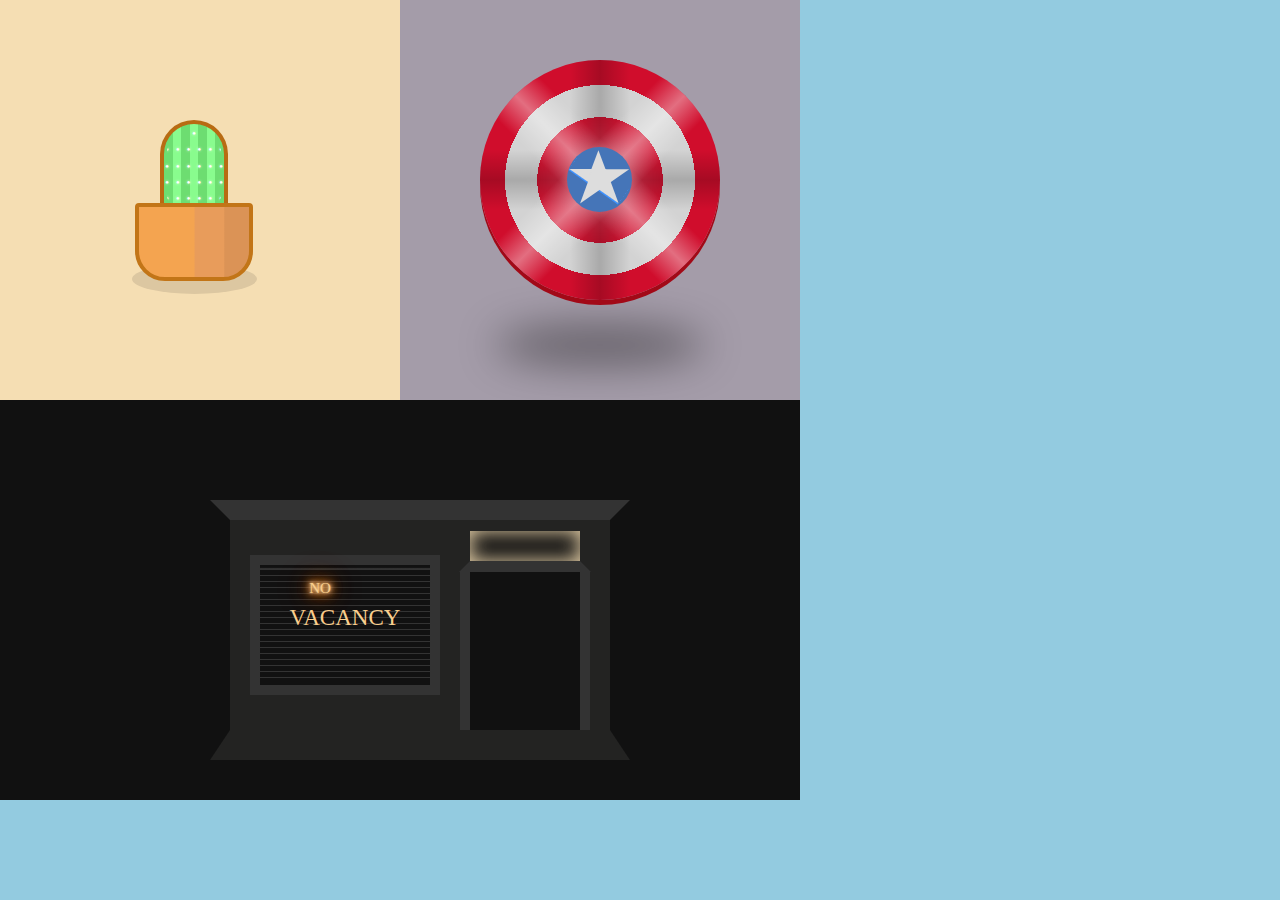
<file: html/ASdiv.html>
<!DOCTYPE html>
<html>
    <head>
        <meta charest="UTF-8">
        <title>NOT A Single Div</title>
        <link rel="stylesheet" href="ASdiv.css">
    </head>

    <body>
        <div id="cactus"><div id="thecactus"></div></div>
        <div id="CA"><div id="star"><div></div></div><div id="theCA">
                         <div></div>
                    </div>
        </div>
        <div id="window"><div id="thewindow"></div></div>
    </body>
</html>
</file>
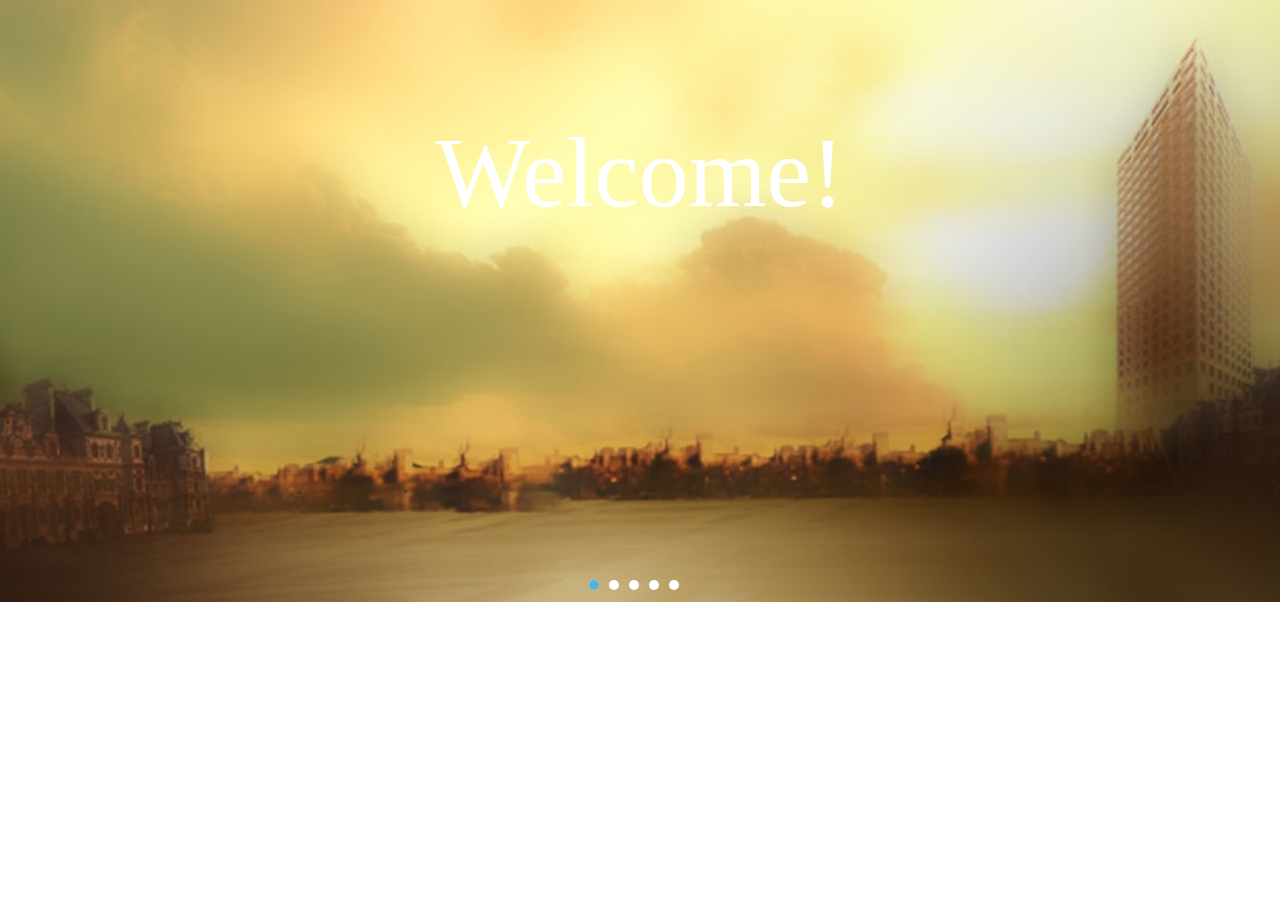
<file: html/index2.html>
<!DOCTYPE html>
<html>
    <head>
        <meta charest="UTF-8">
        <title>Welcome</title>
        <link rel="stylesheet" href="alala.css">
    </head>

    <body>
        <div id="welcome"><p><br>Welcome!</p></div>
    <div id="bigone"><a href="index1.html">
        <section class="slider-contaner">
            <ul class="slider">
            <li class="slider-item slider-item1"></li>
            <li class="slider-item slider-item2"></li>
            <li class="slider-item slider-item3"></li>
            <li class="slider-item slider-item4"></li>
            <li class="slider-item slider-item5"></li>
            </ul>
            
            <div class="focus-container">
            <ul class="floatfix"> 
            <li><div class="focus-item focus-item1"></div></li>
            <li><div class="focus-item focus-item2"></div></li>
            <li><div class="focus-item focus-item3"></div></li>
            <li><div class="focus-item focus-item4"></div></li>
            <li><div class="focus-item focus-item5"></div></li>
            </ul>
            </div>
            </section>
            </a>
    </div>
    </body>
</html>
</file>
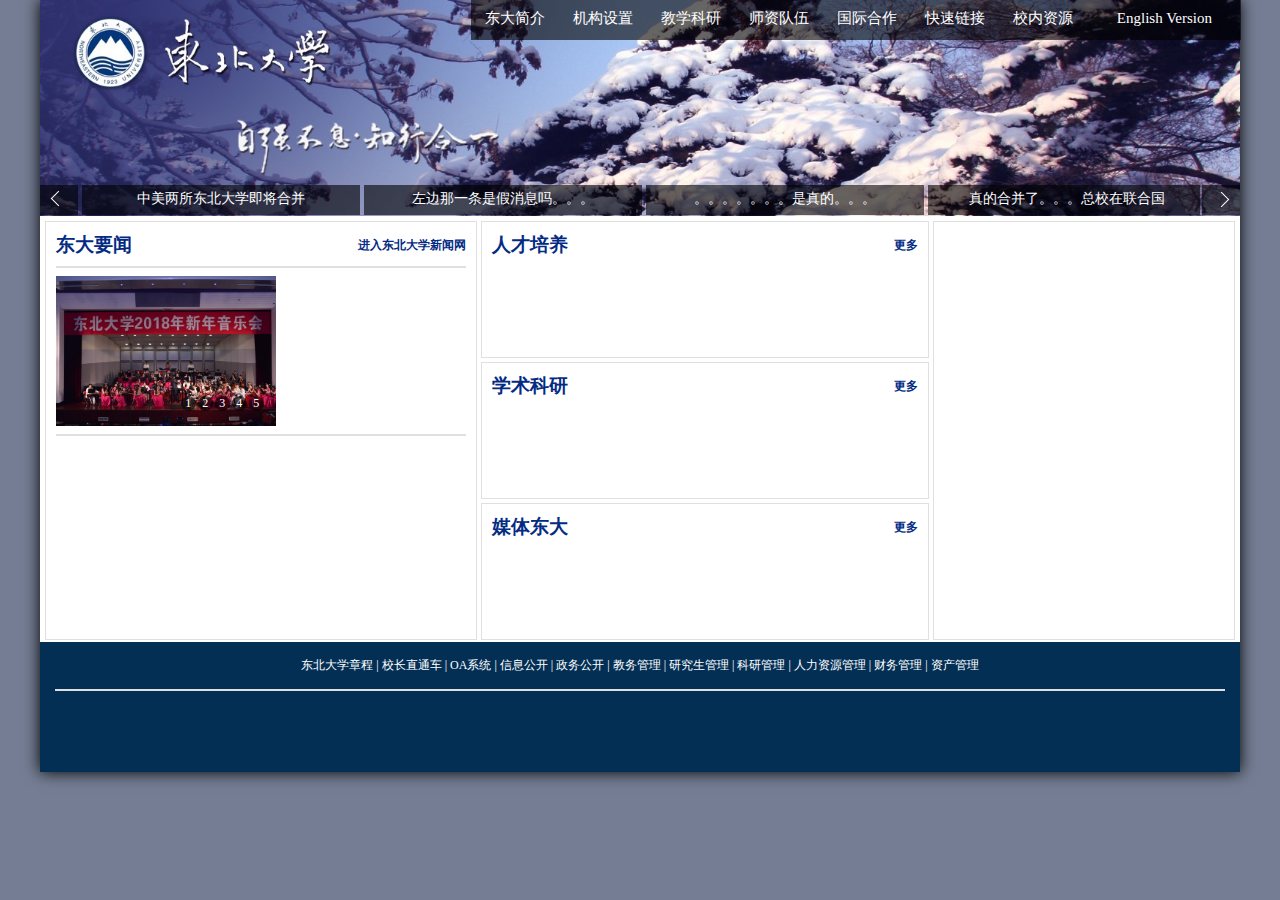
<file: html/neu.html>
<!DOCTYPE html>
<html>
    <head>
        <meta charest="UTF-8">
        <title>假的东北大学</title>
        <link rel="stylesheet" href="neu.css">
    </head>

    <body>
    <div id="bigone">
        <div id="header">
            <section class=himg_container>
            <ul class="himg">
                <li class="hp hp1"></li>
                <li class="hp hp2"></li>
                <li class="hp hp3"></li>
                <li class="hp hp4"></li>
                <li class="hp hp5"></li>
            </ul>
            </section>
            <div id="htop">
                <ul>
                    <li><div class="htop_c"><a href="#">东大简介</a></div>
                        <ol>
                            <li><a href="#">“东”是什么</a></li>
                            <li><a href="#">“大”是什么</a></li>
                        </ol>
                    </li>
                    <li><div class="htop_c"><a href="#">机构设置</a></div>
                        <ol>
                            <li><a href="#">国际民主妇女联合会</a></li>
                            <li><a href="#">亚洲生产力组织</a></li>
                            <li><a href="#">中非国家联盟</a></li>
                        </ol>
                    </li>
                    <li><div class="htop_c"><a href="#">教学科研</a></div>
                            <ol>
                                <li><a href="#">社会主义好</a></li>
                                <li><a href="#">社会主义好</a></li>
                                <li><a href="#">社会主义好</a></li>
                                <li><a href="#">社会主义好</a></li>
                                <li><a href="#">社会主义好</a></li>
                                <li><a href="#">社会主义好</a></li>
                                <li><a href="#">社会主义好</a></li>
                                <li><a href="#">社会主义好</a></li>
                            </ol>
                    </li>
                    <li><div class="htop_c"><a href="#">师资队伍</a></div>
                            <ol>
                                <li><a href="#">社会主义好</a></li>
                                <li><a href="#">社会主义好</a></li>
                                <li><a href="#">社会主义好</a></li>
                                <li><a href="#">社会主义好</a></li>
                                <li><a href="#">社会主义好</a></li>
                                <li><a href="#">社会主义好</a></li>
                                <li><a href="#">社会主义好</a></li>
                                <li><a href="#">社会主义好</a></li>
                                <li><a href="#">社会主义好</a></li>
                            </ol>
                    </li>
                    <li><div class="htop_c"><a href="#">国际合作</a></div>
                            <ol>
                                <li><a href="#">社会主义好</a></li>
                                <li><a href="#">社会主义好</a></li>
                                <li><a href="#">社会主义好</a></li>
                                <li><a href="#">社会主义好</a></li>
                                <li><a href="#">社会主义好</a></li>
                                <li><a href="#">社会主义好</a></li>
                                <li><a href="#">社会主义好</a></li>
                            </ol>
                    </li>
                    <li><div class="htop_c"><a href="#">快速链接</a></div>
                            <ol>
                                <li><a href="#">社会主义好</a></li>
                                <li><a href="#">社会主义好</a></li>
                                <li><a href="#">社会主义好</a></li>
                                <li><a href="#">社会主义好</a></li>
                                <li><a href="#">社会主义好</a></li>
                                <li><a href="#">社会主义好</a></li>
                                <li><a href="#">社会主义好</a></li>
                                <li><a href="#">社会主义好</a></li>
                                <li><a href="#">社会主义好</a></li>
                            </ol>
                    </li>
                    <li><div class="htop_c"><a href="#">校内资源</a></div>
                            <ol>
                                <li><a href="#">社会主义好</a></li>
                                <li><a href="#">社会主义好</a></li>
                            </ol>
                    </li>
                    <li ><div class="htop_c" id="htop_s"><a href="#">English Version</a></li>
                </ul>
            </div>
            <span class="hdownt" style="width:38px;left:0"><span id="ltri"></span></span>
            <div id="hc">
            <div class="roll">
                <span class="hdown" >中美两所东北大学即将合并</span>
                <span class="hdown" >左边那一条是假消息吗。。。</span>
                <span class="hdown" >。。。。。。。是真的。。。</span>
                <span class="hdown" >真的合并了。。。总校在联合国</span>
                <span class="hdown" >有意思吗？。。。。。。。。。</span>
                <span class="hdown" >。。。没意思。。。。。。。。</span>
                <span class="hdown" >还玩吗？。。。。。。。。。。</span>
                <span class="hdown" >。。。不玩了。。。。。。。。</span>
            </div>
            </div>
            <span class="hdownt" style="width:38px;right:0"><span id="rtri"></span></span>
        </div>
        
        
        <div id="mid">
        <div id="tableC">
                <div id="tableR">
                    <div id="leftC">
                        <div>
                            <div class="tit"><h3>东大要闻</h3></div>
                            <span style="top:15px">进入东北大学新闻网</span>
                        </div>
                        <hr>
                        
                        <div>
                        <section id="container">
                            <a id="a1" class="num num1" style="right:80px;">1</a>  
                            <a id="a2" class="num num2" style="right:63px;">2</a>  
                            <a id="a3" class="num num3" style="right:46px;">3</a>  
                            <a id="a4" class="num num4" style="right:29px;">4</a>  
                            <a id="a5" class="num num5" style="right:12px;">5</a>                            
                                <div id="photo">
                                <img class="mp mp1" src= "imgs/1.jpg">
                                <img class="mp mp2" src= "imgs/2.jpg">
                                <img class="mp mp3" src= "imgs/3.jpg">
                                <img class="mp mp4" src= "imgs/4.jpg">
                                <img class="mp mp5" src= "imgs/5.jpg">
                            </div>
                            
                            </section>
                            <div class="news_t">
                                <div class="new new1">
                                    <h4><a href="#">这是几个与东北大学毫无关系的新闻毫无关系（一）</a></h4>
                                    <p>&nbsp&nbsp学习小组从中国联合国教科文组织全国委员会秘书处获悉，
                                        今天（1月26日），中国联合国教科文组织全国委员会秘
                                        书处致函联合国教科文组织世界遗产中心，正式推荐“良
                                        渚古城遗址”
                                    </p>
                                    <div id="time"><p>时间：2018-01-04</p></div>
                                </div>
                                <div class="new new2">
                                    <h4><a href="#">这是几个与东北大学毫无关系的新闻毫无关系（二）</a></h4>
                                    <p>&nbsp&nbsp《规划》明确了中国地质调查局2020年、2025年两个阶段
                                        的科普工作目标。按照规划，到2020年，在天然气水合
                                        物、地球深部探测等领域达到国际先进水平，成为我国
                                        科学普及示范基地
                                    </p>
                                    <div id="time"><p>时间：2018-01-25</p></div>
                                </div>
                                <div class="new new3">
                                    <h4><a href="#">这是几个与东北大学毫无关系的新闻毫无关系（三）</a></h4>
                                    <p>&nbsp&nbsp据报道，俄罗斯奥委会26日表示，参加2018年平昌冬奥会
                                        的俄罗斯运动员申请表已得到俄罗斯奥委会、俄国家冬季
                                        运动项目联盟以及国际冬季运动项目联盟共同确认，名单
                                        中包括169
                                    </p>
                                    <div id="time"><p>时间：2018-01-26</p></div>
                                </div>
                                <div class="new new4">
                                    <h4><a href="#">这是几个与东北大学毫无关系的新闻毫无关系（四）</a></h4>
                                    <p>&nbsp&nbsp香港警方在今天下午3点左右接受媒体访问时表示，目前警
                                        方已经成功拆除这枚重1000磅（约454公斤）的战时空投
                                        遗留炸弹。警方表示这次是历来在香港市中心
                                    </p>
                                    <div id="time"><p>时间：2018-01-27</p></div>
                                </div>
                                <div class="new new5">
                                    <h4><a href="#">这是几个与东北大学毫无关系的新闻毫无关系（五）</a></h4>
                                    <p>&nbsp&nbsp中新网1月28日电 据中央气象台网站消息，28日白天起，
                                        持续多日的中东部强降雪天气范围明显减小，强度显著
                                        减弱，中央气象台1月28日6时解除暴雪橙色预警。但1月
                                        28日8时
                                    </p>
                                    <div id="time"><p>时间：2018-01-28</p></div>
                                </div>
                            </div>
                            
                        
                        </div>
                        <hr>
                    </div>
                    
                    <div id="midC">
                        <div class="mid">
                            <div class="tit"><h3>人才培养</h3></div>
                            <span style="top: 15px;">更多</span>
                        </div>
                        <div class="mid">
                                <div class="tit"><h3>学术科研</h3></div>
                                <span style="top: 15px;">更多</span>
                        </div>
                        <div class="mid" style="margin-bottom: 0px;">
                                <div class="tit"><h3>媒体东大</h3></div>
                                <span style="top: 15px;">更多</span>
                        </div>
                    </div>
                    <div id="rightC">

                    </div>
                        
                </div>
                        
            </div>
        </div>
        <div id="footer">
            <div id="footer_top">东北大学章程 | 校长直通车
                 | OA系统 | 信息公开 | 政务公开 | 教务管理 
                 | 研究生管理 | 科研管理 | 人力资源管理 | 
                 财务管理 | 资产管理
            </div>
            <hr>
        </div>
    </div>
    </body>
</file>
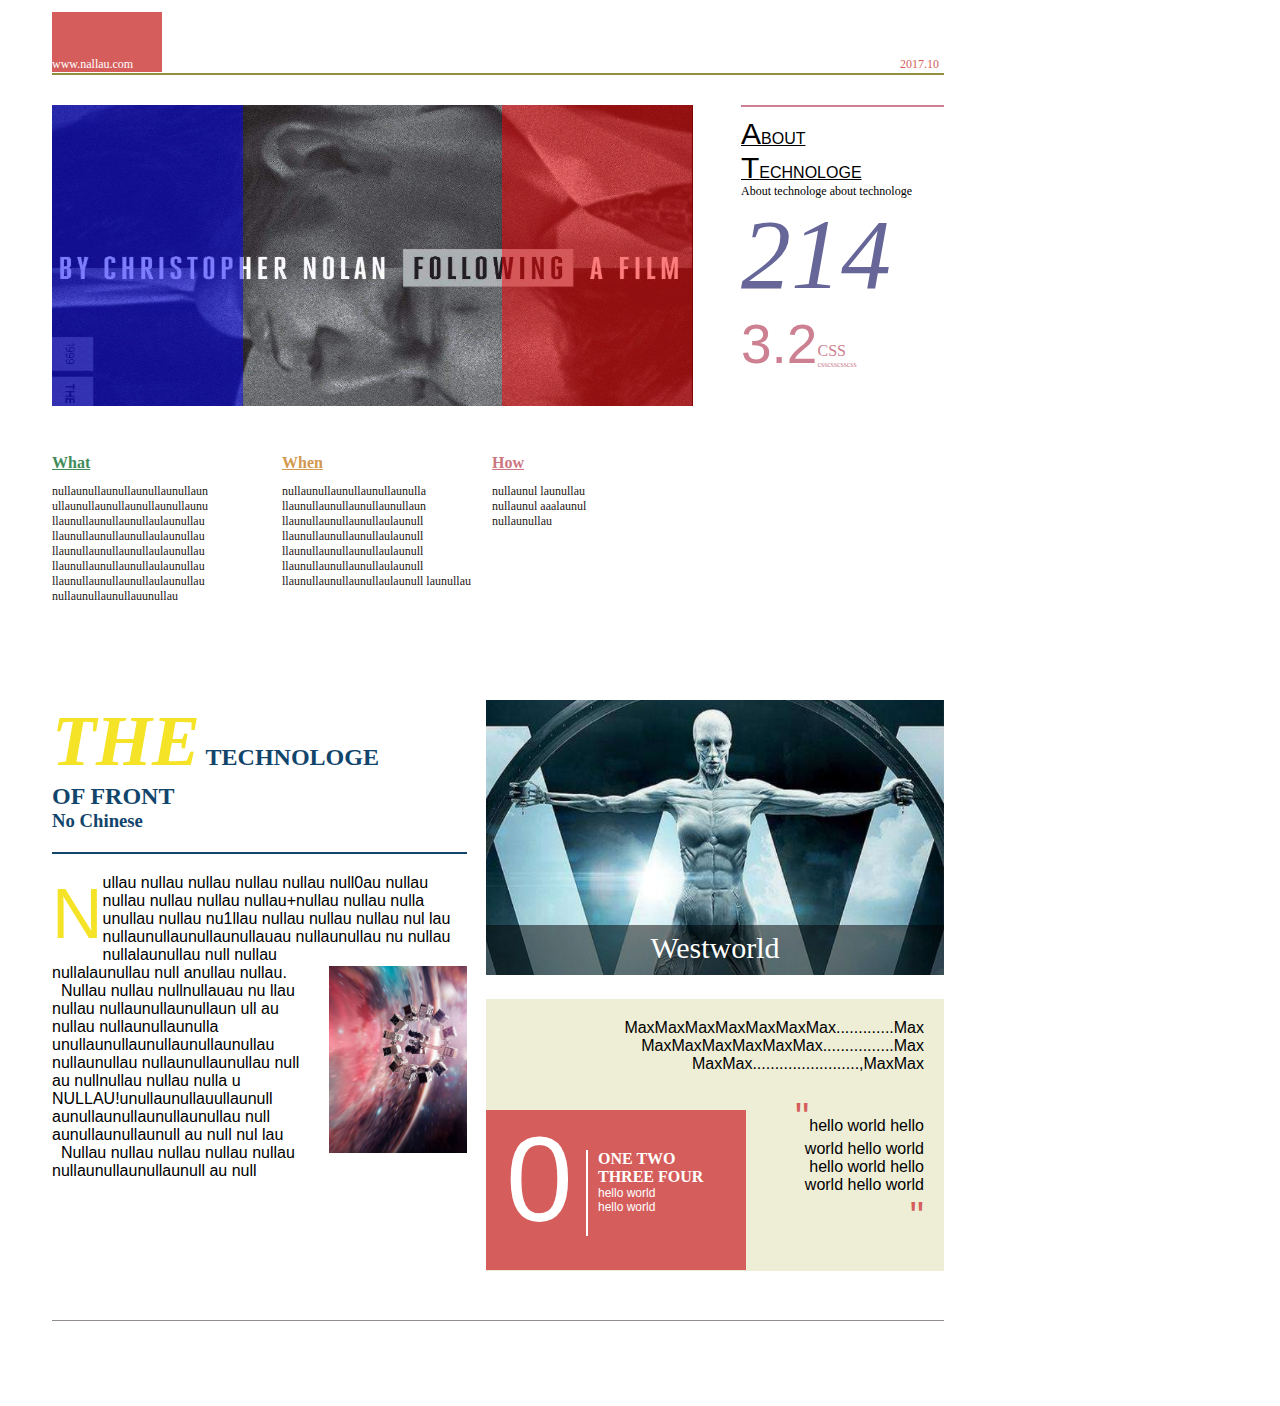
<file: html/sec.html>
<!DOCTYPE html>
<html>
  <head>
    <meta charset="utf-8">
    <title>Newspaper</title>
    <link rel="stylesheet" href="sec.css">
  </head>
  
  <body>
  <div id="allcontent">
    <div id="top">
        <div style="font-size: 12px;padding-top: 45px;position: absolute;left:900px;color:#d55e5c">
            2017.10</div>
        <p  style="width: 110px;color: white;font-size: 12px;padding-top: 45px;background: #d55e5c">
            www.nallau.com</p>
    </div>

    <div id="leftT">
        <p style="margin-bottom: 0;padding-top:0;margin-top:10px;"><u>
            <span style="font: 16px/20px;padding: 0;font-family: sans-serif">
            <span class="f" >A</span>BOUT<br>
            <span class="f" >T</span>ECHNOLOGE
            </span></u></p>
        <p style="font-size:12px;line-height: 1em">About technologe about technologe</p>
        <p ><span style="font-size: 100px;color: #666699;
         padding:0; font-style: oblique;">214</span></p>
        <div style="float: left;font-size: 55px;font-family: Microsoft YaHei, sans-serif
                      ;color:#cc8091"><p>3.2</p></div>
        <p style="font-size:16px;margin-top: 30px;color:#cc8091">CSS</p>
        <p style="font-size:50%;color:#cc8091">csscsscsscss</p>

    </div>

      <span  style="position:absolute; top:105px; left: 52px; width:191px; height: 301px;
      background-color:rgba(0,0,255,0.5);"></span>
      <span  style="position:absolute; top:105px; left: 502px; width:191px; height: 301px;
      background-color:rgba(255,0,0,0.5);"></span>

    <img id="one" src="img/wmm1.png">
    
    <div id="tableC">
    <div id="tableR">

    <div id="What" style="margin-left:0;margin-right: 30px;width:230px;">
        <span id="What0"><u>What</u></span><br>
        <p> nullaunullaunullaunullaunullaun
            ullaunullaunullaunullaunullaunu
            llaunullaunullaunullaulaunullau
            llaunullaunullaunullaulaunullau
            llaunullaunullaunullaulaunullau
            llaunullaunullaunullaulaunullau
            llaunullaunullaunullaulaunullau
            nullaunullaunullauunullau</p>
    </div>

    <div id="When" style="margin: 0 30px;width:210px">
        <div id="When0"><u>When</u></div>
        <p> nullaunullaunullaunullaunulla
            llaunullaunullaunullaunullaun
            llaunullaunullaunullaulaunull
            llaunullaunullaunullaulaunull
            llaunullaunullaunullaulaunull
            llaunullaunullaunullaulaunull
            llaunullaunullaunullaulaunull
            launullau</p>
    </div>

    <div id="How" style="margin: 0 44px;width:140px">
        <span id="How0"><u>How</u></span><br>
        <p> nullaunul launullau
            nullaunul aaalaunul
            nullaunullau
            </p>
    </div>
  
    </div>
    </div>
    
   <div id="bottom">
    <div id="rigthB">
      <div style="float:right;">
        <img id="three" src="img/wmm3.png">
        <span  style="position:absolute; top:225px; right:0; color: white; font-size: 30px;
        text-align: center;
         line-height:1.5; width:458px; height: 50px; background-color:rgba(0,0,0,0.5);">Westworld</span>
        <div id="small" style="background: #eeeed6;height: 232px;margin-top:20px;padding:20px;">
            <p>MaxMaxMaxMaxMaxMaxMax.............Max</p>
            <p>MaxMaxMaxMaxMaxMax................Max</p>
            <p>MaxMax........................,MaxMax</p>
            <div style="float: right;margin-top: 22px;">
                <p><span class="str">"</span>hello world hello<br>world hello world<br>hello world
                    hello<br>world hello world<br><span class="str">"</span></p>
            </div>
            <div style="position: absolute;right:198px;bottom:50px;color:white;vertical-align: middle;
                 width:260px;height:160px;background: #d55e5c;" >
                 <p style="vertical-align: middle;"><span style="font-size: 120px;color: white;padding:0;
                       float:left;padding-left:20px">0</span></p>

                <div style="vertical-align: middle;border-left:2px solid white;margin-left:100px;
                       padding-left:10px;margin-top: 40px;height:86px;">
                <h2 style="font-size:16px;color:white;margin-top:30px;">ONE TWO<br>THREE FOUR</h2>
                    <p style="font-size:12px;text-align: left">hello world<br> hello world</p>

                </div>

        </div>
      </div>
    </div>
    </div>
    
    <div id="the">
        <h2><span id="big1">THE</span> TECHNOLOGE<br>OF FRONT</h2><h3>No Chinese</h3>
        <article><span id="big2">N</span>
            <p>ullau nullau nullau nullau nullau null0au nullau
                nullau nullau nullau nullau+nullau nullau nulla
                unullau nullau nu1llau nullau nullau nullau nul
                lau nullaunullaunullaunullauau nullaunullau nu
                <img id="two" src="img/wmm2.png">
                nullau nullalaunullau null
                nullau nullalaunullau null anullau
                nullau.
            </p>
            <p> &nbsp&nbspNullau nullau nullnullauau nu
                llau nullau nullaunullaunullaun
                ull au nullau nullaunullaunulla
                unullaunullaunullaunullaunullau
                nullaunullau nullaunullaunullau
                null au nullnullau nullau nulla
                u NULLAU!unullaunullauullaunull
                aunullaunullaunullaunullau null
                aunullaunullaunull au null  nul
                lau </p>
            <p> &nbsp&nbspNullau nullau nullau nullau nullau nullaunullaunullaunull au null</p>

        </article>
    </div>
   </div>
  
  </div>
  </body>
</html>
</file>
<file: html/ASdiv.css>
*{
    margin: 0;
    padding: 0;
}
body{
    background: rgb(147, 203, 224);
}
#cactus{
    position: absolute;
    width: 400px;
    height: 400px;
    text-align: center;
    left: 0;
    top: 0;
    background-color: #f5deb3;  
}
#thecactus{
    position: absolute;
    width: 60px;
    height: 80px;
    left: 160px;
    top: 120px;
    border: solid 4px rgb(184, 107, 19);
    border-bottom: none;
    border-radius: 50px 50px 0 0;
    background: linear-gradient(to right,
     rgb(109, 221, 113) 14.3%,
     rgb(137, 252, 142) 14.3%,
     rgb(137, 252, 142) 28.6%,
     rgb(109, 221, 113) 28.6%,
     rgb(109, 221, 113) 42.8%,
     rgb(137, 252, 142) 42.8%,
     rgb(137, 252, 142) 57.1%,
     rgb(109, 221, 113) 57.1%,
     rgb(109, 221, 113) 71.4%,
     rgb(137, 252, 142) 71.4%,
     rgb(137, 252, 142) 85.7%,
     rgb(109, 221, 113) 85.7%);   
}
#cactus:after{
    content: ""; 
    display: inline-block;
    position: absolute;
    width: 110px;
    height: 70px;
    top: 203px;
    left: 135px;
    border: solid 4px rgb(194, 117, 23);
    border-radius: 4px 4px 30px 30px;
    background: linear-gradient(to right,
    #f4a450 50%,
    #e89c5b 51%,
    #e89c5b 77%,
    #db9356 78%,
    #db9356 100%
    );
    
}
#thecactus:before{
    content: " . . . . . . . . . . . . . . . . . . . . . . . . .";
    color: white;
    font-size: 135%;
    line-height: 75%;
    text-shadow: 0 0 3px white;
    display: block;
    position: absolute;
    z-index: 11;
    width: 100%;
    height: 115%;
    padding-top: 15px;
    border-radius: 50px;
    overflow: hidden;
    top: -4px;
    left: 0px;
    border-radius: 50%;
    transform: rotate(180deg)
}
#thecactus:after{
    content:"";
    display: inline-block;
    position: absolute;
    width: 125px;
    height: 30px;
    top: 140px;
    left: -32.5px;
    border-radius: 50%;
    border: none;
    background: #dcc7a1;
}
/*+++++++++++++++++++++++++++++++++++++++++++++++++++++++++++++++++++++
+++++++++++++++++++++++++++++++++++++++++++++++++++++++++++++++++++++*/
#CA{
    position: absolute;
    width: 400px;
    height: 400px;
    left: 400px;
    text-align: center;
    background-color: #a49ca9;  
}
#CA:after{
    content: "";
    display: block;
    z-index: 999;
    width: 200px;
    height: 30px;
    border-radius: 50%;
    box-shadow: 100px 330px 40px 5px rgba(0,0,0,0.4);
}
#theCA{
    position: absolute;
    width: 240px;
    height: 240px;
    top: 60px;
    left: 80px;
    border-radius: 50%;
    background: radial-gradient(
        #d00d2c 37%,
        #d3d3d3 37%,
        #d3d3d3 56%,
        #d00d2c 56%
    );
    overflow: hidden;
    box-shadow: 0 5px 0 #a20917;
    
}
#theCA:before{
    content: "";
    display: block;
    z-index: 22;
    left: 87px;
    top: 87px;
    position: absolute;
    width:65px;
    height: 65px;
    border-radius: 50%;
    border: none;
    background: #4575b8;
    box-shadow: 0 0 50px rgba(255,255,255,0.4);
}
#theCA div{
    position: absolute;
    z-index: 11;
    width: 240px;
    height: 60px;
    top: 90px;
    background: linear-gradient(to bottom,
    transparent 0%,
    rgba(0,0,0,0.2) 50%,
    transparent 100%);
    
}
#theCA div:after{
    content: "";
    display: block;
    position: absolute;
    z-index: 11;
    width: 240px;
    height: 60px;
    top: 0;
    background: linear-gradient(to bottom,
    transparent 0%,
    rgba(0,0,0,0.2) 50%,
    transparent 100%);
    transform: rotate(90deg)
}
#theCA div:before{
    content: "";
    display: block;
    position: absolute;
    z-index: 11;
    width: 240px;
    height: 60px;
    top: 0;
    left: 0;
    border-radius: 0;    
    background: linear-gradient(to bottom,
    transparent 0%,
    rgba(255,255,255,0.4) 50%,
    transparent 100%);
    transform: rotate(45deg);
    box-shadow: 0 0 0;
}
#theCA:after{
    content: "";
    display: block;
    position: absolute;
    z-index: 11;
    width: 240px;
    height: 60px;
    top: 90px;
    background: linear-gradient(to bottom,
    transparent 0%,
    rgba(255,255,255,0.4) 50%,
    transparent 100%);
    transform: rotate(-45deg)
}
#star{
    position: absolute;
    display: block;
    z-index: 99;
    color: #dddddd;
    width: 0px;
    height: 0px;
    top: 167px;
    left: 170px;
    border-right:  30px solid transparent;
    border-bottom: 21px  solid #dddddd;
    border-left:   30px solid transparent;
    box-shadow: 0 1.5px #3e92ff;
    transform:    rotate(35deg);
 }
 #star:before{
    content: "";
    display: block;
    border-bottom: 24px solid #dddddd;
    border-left: 9px solid transparent;
    border-right: 9px solid transparent;
    position: absolute;
    height: 0;
    width: 0;
    top: -13.5px;
    left: -19.5px;
    transform: rotate(-35deg);

 
 }
 #star:after{
    content: "";
    position: absolute;
    display: block;
    color: #dddddd;
    top: 0.9px;
    left: -31.5px;
    width: 0px;
    height: 0px;
    border-right: 30px solid transparent;
    border-bottom: 21px solid #dddddd;
    border-left: 30px solid transparent;
    transform: rotate(-70deg);
 }

 /*+++++++++++++++++++++++++++++++++++++++++++++++++++++++++++++++++++++
+++++++++++++++++++++++++++++++++++++++++++++++++++++++++++++++++++++*/

#window{
    position: absolute;
    width: 800px;
    height: 400px;
    text-align: center;
    left: 0;
    top: 400px;
    background-color: #111;  
}
#thewindow{
    position: absolute;
    width: 380px;
    height: 210px;
    left: 210px;
    top: 100px;
    border-top: 20px solid #333;
    border-left: 20px solid #111;
    border-right: 20px solid #111;
    border-bottom: 30px solid #232322;
    background:
    linear-gradient(to right,
    #232322 0,
    #232322 230px,
    #333 230px,
    #333 240px,
    #111 240px,
    #111 350px,
    #333 350px,
    #333 360px,
    #232322 360px),
    linear-gradient(to bottom,
    #232322 0,
    #232322 20px,
    #333 20px);
}
#thewindow:before{
    content: "VACANCY";
    position: absolute;
    display: block;
    width: 120px;
    height: 30px;
    top: 35px;
    left: 20px;
    padding: 40px 25px 50px 25px;
    font-size: 23px;
    font-weight: 500;
    color: rgb(250, 207, 142);
    animation-name: fg;
    animation-duration: 1s;
    animation-iteration-count: infinite;
    animation-direction: alternate;
    border: 10px solid #333;
    background: linear-gradient(to bottom,
    #111 0%,#111 2%,
    #333 3%, #333 4%,
    #111 4%,#111 8%,
    #333 8%, #333 9%,
    #111 9%,#111 13%,
    #333 13%, #333 14%,
    #111 14%,#111 18%,
    #333 18%, #333 19%,
    #111 19%,#111 23%,
    #333 23%, #333 24%,
    #111 24%,#111 28%,
    #333 28%, #333 29%,
    #111 29%,#111 33%,
    #333 33%, #333 34%,
    #111 34%,#111 38%,
    #333 38%, #333 39%,
    #111 39%,#111 43%,
    #333 43%, #333 44%,
    #111 44%,#111 48%,
    #333 48%, #333 49%,
    #111 49%,#111 53%,
    #333 53%, #333 54%,
    #111 54%,#111 58%,
    #333 58%, #333 59%,
    #111 59%,#111 63%,
    #333 63%, #333 64%,
    #111 64%,#111 68%,
    #333 68%, #333 69%,
    #111 69%,#111 73%,
    #333 73%, #333 74%,
    #111 74%,#111 78%,
    #333 78%, #333 79%,
    #111 79%,#111 83%,
    #333 83%, #333 84%,
    #111 84%,#111 88%,
    #333 88%, #333 89%,
    #111 89%,#111 93%,
    #333 93%, #333 94%,
    #111 94%,#111 98%
    );
}
#window:after{
    content: "NO";
    display: block;
    position: absolute;
    width: 100px;
    height: 50px;
    top: 180px;
    left: 270px;
    padding: 0;
    font-size: 15px;
    color: rgb(250, 207, 142);
    text-shadow: 0 0 2.5px rgb(250, 207, 142),
    0 0 5px rgb(250, 207, 142),
    0 0 7px rgb(250, 207, 142),
    0 0 10px rgb(255, 112, 17),
    0 0 12px rgb(255, 112, 17),
    0 0 20px rgb(255, 112, 17),
    0 0 25px rgb(255, 112, 17),
    0 0 37px rgb(255, 112, 17);
    background: transparent;
    animation-name: ss;
    animation-duration: 10s;
    animation-iteration-count: infinite;
}
#thewindow:after{
    content: "";
    display: block;
    position: absolute;
    width: 110px;
    height: 30px;
    left: 229px;
    border: 11px solid #232322;
    border-bottom: 11px solid #333;
    box-shadow: 0 0 20px wheat inset;
}
@keyframes fg{
  from {
    text-shadow: 0 0 5px rgb(250, 207, 142),
               0 0 10px  rgb(250, 207, 142),
               0 0 15px  rgb(250, 207, 142),
               0 0 20px  rgb(255, 112, 17),
               0 0 35px  rgb(255, 112, 17),
               0 0 40px  rgb(255, 112, 17),
               0 0 50px rgb(255, 112, 17),
               0 0 75px rgb(255, 112, 17);
  }
  to {
    text-shadow: 0 0 2.5px rgb(250, 207, 142),
               0 0 5px rgb(250, 207, 142),
               0 0 7px rgb(250, 207, 142),
               0 0 10px rgb(255, 112, 17),
               0 0 12px rgb(255, 112, 17),
               0 0 20px rgb(255, 112, 17),
               0 0 25px rgb(255, 112, 17),
               0 0 37px rgb(255, 112, 17);
  }
}
@keyframes ss{
    0%{
        opacity: 1;
    }
    8%{
        opacity: 1;
    }
    8%{
        opacity: 0;
    }
    10%{
        opacity: 1;
    }
    15%{
        opacity: 1;
    }
    15%{
        opacity: 0;
    }
    16%{
        opacity: 0;
    }
    16%{
        opacity: 1;
    }
    18%{
        opacity: 1;
    }
    19%{
        opacity: 0;
    }
    20%{
        opacity: 1;
    }
    21%{
        opacity: 0;
    }
    40%{
        opacity: 0;
    }
    60%{
        opacity: 0;
    }
    70%{
        opacity: 0;
    }
    80%{
        opacity: 0;
    }
    80%{
        opacity: 1;
    }
}
</file>
<file: html/neu.css>
*{
    margin:0;
    padding:0;
    }
ul,li{
list-style: none;
}

body{
    background: #747d93;
}

#bigone{
    position: relative;
    width: 1200.63px;
    text-align: center;
    margin: auto;
    background: #304a64;
    box-shadow: 0 0 15px;
}
/*-----------------------------------------------------------------------header */
header{
    height: 211px;
}
/*-----------------------------------------------------------------------轮播1  */
.himg_container{

    position: relative;
    height: 211px;
}
.hp{   
    width:100%;
    position:absolute;
    animation-timing-function: linear;
    animation-name:fade;
    animation-iteration-count: infinite;
    background-size:100%;
    animation-duration: 30s;
}
.hp1{
    background-image: url(imgs/roll_1.jpg);
    animation-delay: -1s;
}
.hp2{
    background-image: url(imgs/roll_2.jpg);
    animation-delay: 5s;
}
.hp3{
    background-image: url(imgs/roll_3.jpg);
    animation-delay: 11s;
}
.hp4{
    background-image: url(imgs/roll_4.jpg);
    animation-delay: 17s;
}
.hp5{
    background-image: url(imgs/roll_5.jpg);
    animation-delay: 23s;
}
@keyframes fade{
    0%{
    opacity:0;
    z-index:2;
    }
    5%{
    opacity:1;
    z-index: 1;
    }
    20%{
    opacity:1;
    z-index:1;
    }
    25%{
    opacity:0;
    z-index:0;
    }
    100%{
    opacity:0;
    z-index:0;
    }
}
.himg,.hp{
    padding-bottom:18%;
    color:#ffffff;
    font-size:100px;
}
/*-----------------------------------------------------------------------轮播1结束*/
.hdownt{
    position: absolute;
    z-index:11;
    top:185px; 
    color: white; 
    font-size: 14px;
    line-height: 200%;
    text-align: center; 
    height: 30px; 
    background-color:rgba(0,0,0,0.6);
}

/*------------------------------------------------------------------------文字轮播1开始*/
#hc{
    position: absolute;
    z-index:11;
    top:185px;
    left: 40px; 
    color: white; 
    font-size: 14px;
    line-height: 200%;
    text-align: center; 
    height: 30px; 
    width: 1120px;
    overflow: hidden;        
}
.roll{
    position: absolute;
    width: 2240px;
    transition: 0.5s;
    animation: roll1 24s ease-out infinite alternate;
    animation-direction: normal;
}
@keyframes roll1{
    0%,25%{left: 0px;}
    27%,50%{left: -280px;}
    52%,75%{left: -570px;}
    77%,100%{left: -850px;}
}
#hc span{
    height: 30px;
    width: 278px;
    margin: 0 2px;
    float: left;
    background-color:rgba(0,0,0,0.6);
}
/*---------------------------------------------------------------------文字轮播1结束*/

#ltri/*左箭头*/{
    text-align: center; 
    width:10px; 
    height: 10px; 
    margin-top: 8px;
    display: inline-block; 
    border-right: 1.5px solid white; 
    border-bottom: 1.5px solid white;
    transform: rotate(135deg);
}
#rtri/*右箭头*/{
    text-align: center; 
    width:10px; 
    height: 10px; 
    margin-top: 9px;
    display: inline-block; 
    border-right: 1.5px solid white; 
    border-bottom: 1.5px solid white;
    transform: rotate(-45deg);
}

/*-------------------------------------------------------下来菜单开始*/
#htop{
    position: absolute;
    width: 768.84px;
    z-index: 22;
    top: 0;
    right: 0;
    font-size: 15px;
    color: white;      
}
#htop>ul{
    
    height: 40px;
}
#htop>ul li{
    width: 88px;
    height: 100%;
    float: left;
    text-align: center;
    line-height: 250%;
    background-color:rgba(0,0,0,0);
}
.htop_c{
    width: 100%;
    height: 100%;     
    background-color:rgba(0,0,0,0.6);
}
.htop_c a{
    color: white;
    text-decoration: none;
}
#htop_s{
    width: 153.84px;
    background-color:rgba(0,0,0,0.6);
}
#htop>ul ol{
    width: 200%;
    height: 0;
    font-size: 14px;
    transition: all linear 0.1s;
    overflow: hidden;
    background-color:rgba(0,0,0,0);
}
#htop>ul ol li{
    padding-left: 4%;
    width: 200%;
    height: 40px;
    text-align: left;
    background-color:rgba(0,0,0,0.6);
    transition: 0.3s;
    transition-timing-function: ease-out;
}
#htop>ul ol li a{
    color: white;
    text-decoration: none;
}
#htop>ul li:hover ol{
    height: 360px;
    transition: all linear 0.3s;
    transition-timing-function: ease-out;
}
#htop>ul ol li:hover{
    padding-left: 10%;
    color: rgb(31, 210, 255);
}
/*----------------------------------------------------------下拉菜单结束*/

/*---------------------------------------------------------------------header结束*/


/*---------------------------------------------------------------------------main开始*/
#mid{
    height: 411px;
    background-color: white;
    padding: 10px 5px;
}

hr{
    margin: 8px 0;
    border: 0.8px solid #e0e0e0;
}
.tit{
    margin-left: 0;
    text-align: left;
    color:#032b83;
}
#mid span{
    position: absolute;
    font-size:12px;
    font-weight: bold;
    color:#032b83;
    right: 10px;
}
div#tableC {
    display: table;
} 
div#tableR {
    display: table-row;
}
#leftC{
    display: table-cell;
    padding: 10px;
    position: relative;
    width: 455.76px;
    height: 390px;
    border: 0.8px solid #e0e0e0;
}

/*--------------------------------------------------------------------------轮播二开始*/
#container{
        position: relative;
        height: 150px;
        width: 220px;
        overflow: hidden;
}
#photo img{
    left: 0;
    float: left;
    margin: 0;
    padding: 0;
    height: 150px;
    width: 220px;
}
#photo{
    position: absolute;
    margin: 0;
    padding: 0;
    z-index:11;
    width: calc(230px*5);
    animation: roll2 20s ease-out infinite alternate;
    animation-direction: normal;
    transition: 2s;
}
@keyframes roll2{
    0%,20%{left: 0;color:rgb(19, 188, 255);}
    25%,40%{left: -220px;}
    45%,60%{left: -440px;}
    65%,80%{left: -660px;}
    85%,99%{left: -880px;}
    100%{left: 0;}
}
.num{  
    position:absolute;
    margin: 0;
    z-index:99;  
    display:inline-block;  
    top:120px;
    border-radius:100%; 
    background: rgba(0,0,0,0.6); 
    width:15px;
    height:15px;  
    line-height:15px;  
    cursor:pointer;
    font-size: 12px;  
    color:white;  
    text-align:center;  
    animation-name: focus;
    animation-iteration-count: infinite;
    animation-duration: 20s;
} 
.num1{
    animation-delay: 0s;
}
.num2{
    animation-delay: 4s;
}
.num3{
    animation-delay: 8s;
}
.num4{
    animation-delay: 12s;
}
.num5{
    animation-delay: 16s;
}
@keyframes focus{
    0%{color:rgb(19, 188, 255);}
    20%{color:rgb(19, 188, 255);}
    21%{color:white;}
}
.num:hover+a{animation-play-state:paused;color:rgb(19, 188, 255);}  
.num:hover,#photo:hover{animation-play-state:paused;}  

#a1:hover ~ #photo{animation: roll21 .5s ease-out forwards; }  
#a2:hover ~ #photo{animation: roll22 .5s ease-out forwards; }  
#a3:hover ~ #photo{animation: roll23 .5s ease-out forwards; }  
#a4:hover ~ #photo{animation: roll24 .5s ease-out forwards; }  
#a5:hover ~ #photo{animation: roll25 .5s ease-out forwards; }  
@keyframes roll21 {0%{left: 0;}100%{left:0;}}  
@keyframes roll22 {0%{left: -220px;}100%{left:-220px;}}  
@keyframes roll23 {0%{left: -440px;}100%{left:-440px;}}  
@keyframes roll24 {0%{left: -660px;}100%{left:-660px;}}  
@keyframes roll25 {0%{left: -880px;}100%{left:-880px;}}  
/*----------------------------------------------------------------------轮播二结束*/

/*--------------------------------------------------------------------文字轮播二开始*/
.news_t{
    text-align: left;
    padding: 0 10px;
    position: absolute;
    height: 149px;
    width: 187px;
    top: 50px;
    left: 230px;
    font-size: 14px;
}
.new h4 a{
    font-weight: 400;
    color: black;
    text-decoration: none;
}
.new h4 a:hover{
    color: rgb(26, 26, 126);
}
.news_t p{
    font-size: 11px;
    margin: 10px 0;
    color: #777777;
}
.new{
    position: absolute;
    height: 149px;
    width: 187px;
    top: 0;
    opacity: 0;
    animation-timing-function: linear;
    animation-name: fade_n;
    animation-iteration-count: infinite;
    animation-duration: 20s;
}
.new1{
    animation-delay: -1s;
}
.new2{
    animation-delay: 3s;
}
.new3{
    animation-delay: 7s;
}
.new4{
    animation-delay: 11s;
}
.new5{
    animation-delay: 15s;
}
#time{
    position: absolute;
    right: 10px;
    bottom: 0;
}
#time p{
    margin: 0;
}
@keyframes fade_n{
    0%{
    opacity:0;
    z-index:99;
    }
    5%{
    opacity:1;
    z-index:99;
    }
    23%{
    opacity:1;
    z-index:99;
    }
    25%{
    opacity:0;
    z-index:0;
    }
    100%{
    opacity:0;
    z-index:0;
    }
}
/*----------------------------------------------------------------------文字轮播二结束*/
   
#midC{
    display: table-cell;
    padding: 0;
    width: 426px;
    height: 397px;
}
.mid{
    position: relative;
    width: 426px;
    height: 115px;
    margin: 0 4px 4px 4px;
    padding: 10px;
    border: 0.8px solid #e0e0e0;

}

#rightC{
    display: table-cell;
    padding: 10px;
    position: relative;
    margin-left: 10px;
    width: 345.76px;
    height: 390px;
    border: 0.8px solid #e0e0e0;
}
#footer{
    height: 100px;
    padding: 15px;
    background-color: #032f55;
    color: white;
}
#footer hr{
    margin: 15px 0;
    border: 0.4px solid #e0e0e0;
}
#footer_top{
    text-align: center;
    font-size: 12px;
}
</file>
<file: html/sec.css>
#allcontent{
	width:        980px;
    height:       1386px;
	padding-left: 44px;
    padding-right: 44px;
    margin: 0;
}	

#top {
	height:         61px;
	width:          892px;
    border-bottom:  2px solid #938e3c;
        
}

#leftT {
	border-top:     2px solid #cc8091;
    width:          203px;

    float:          right;
    margin:         30px 88px 0 0;
}

#tableC {
	display:        table;
    max-width: 641px;
    margin: 44px 0 44px 0;
        
}

#tableR {
	display: table-row;
}

#What {
	display: table-cell;
    padding: 0;
}        

#When {
	display:	table-cell;
    padding: 0;
}
#How {
	display:	table-cell;
    padding: 0;
}

img#one {
	width:	641px;
    height:       301px;
    margin:       30px 0 0 0;
}

.f {
    font-size: 30px;
    font-family: sans-serif;
    padding: 0;
    margin: 0;
}

#leftT p {
    padding: 0;
    margin: 0;
}

#tableC p {
    color:		#231815;
    font-size: 12px;
}
#What0{
    font-size:             16px;
    font-weight:           bold;
    color:           #418c59;
}
#When0 {
    font-size:             16px;
    font-weight:           bold;
    color:           #d2994f;
}
#How0 {
    font-size:             16px;
    font-weight:           bold;
    color:           #cc7680;
}

#bottom {
	position:	absolute;
	width:		892px;
    height:    620px;
    top:  700px;
    padding: 0;
    margin: 0;
	border-bottom:  1px solid #938e8c;
}

.str {
    font-size: 40px;
    color: #d55e5c;
}

#three {
    width: 458px;
    height: 275px;
}

#the {
	position:       absolute;
    left:         0;
    top:          0;
    bottom:           0;
    width:          415px;
}
article {
    display: block;
    width: 415px;
    padding-top: 20px;
}
article p {
    margin: 0;
    font: 12px/16px;
    font-family: sans-serif;
    padding: 0;
}
#small p {
    margin: 0;
    font: 12px/16px;
    font-family: sans-serif;
    padding: 0;
    text-align: right;
}
#two {
    float:right;
    width: 138px;
    padding: 20px 0 20px 20px;
    margin: 0;
}
#big1 {

    font-style: oblique;
    font-size: 72px;
    font-weight: bold;
    color: #f5e327;
    padding: 0;
    margin: 0;
}
#big2 {
    font-family: sans-serif;
    font-size: 70px;
    color: #f5e327;
    float: left;
    padding: 0;
    margin: 0;
}
#bottom h2 {
    font:  blod 42px/16px ;
    color: #11456b;
    padding: 0;
    margin: 0;
}
#bottom h3 {
    font:  blod 33px;
    color: #11456b;
    border-bottom: 2px solid #11456b;
    padding: 0 0 20px 0;
    margin: 0;
}
</file>
<file: html/alala.css>
/*css reset start*/
*{
    margin:0;
    padding:0;
    }
    ul,li{
    list-style: none;
    }
    /*css reset end*/
    
    /*css public start*/
    .floatfix {
    *zoom: 1;
    }
    .floatfix:after {
    content: "";
    display: table;
    clear: both;
    }
    /*css public end*/
    #welcome{
        position: absolute;
        width: 40%;
        left: 30%;
        text-align: center;
        color: white;
        font-size: 100px;
        z-index: 999;
    }

    /*slider start*/
    .slider-contaner{
    width:100%;
    position:relative;
    }
    .slider-item + .slider-item{
    opacity:0;
    }
    .slider-item{
    width:100%;
    position:absolute;
    animation-timing-function: linear;
    animation-name:fade;
    animation-iteration-count: infinite;
    background-size:100%;
    }
    .focus-container{
    position:absolute;
    z-index:11;
    margin-top:60px;
    left:0;
    right:0;
    }
    .focus-container li{
    width:10px;
    height:10px;
    border-radius:50%;
    float:left;
    margin-right:10px;
    background:rgb(255, 255, 255);
    }
    .focus-item{
    width:100%;
    height:100%;
    border-radius:inherit;
    animation-timing-function: linear;
    animation-name:fade;
    animation-iteration-count: infinite;
    }
    .focus-item2,.focus-item3,.focus-item4,.focus-item5{
    opacity:0;
    }
    .focus-container ul{
    margin-left:46%;
    }
    /*设置轮播焦点的位置*/
    .focus-container{
    bottom:2%;
    }
    /*设置当前图片焦点的颜色*/
    .focus-item{
    background:#51B1D9;
    }
    /*设置动画，请根据实际需要修改秒数*/
    .slider-item,.focus-item{
    animation-duration: 20s;
    }
    .slider-item1,.focus-item1{
    animation-delay: -1s;
    }
    .slider-item2,.focus-item2{
    animation-delay: 3s;
    }
    .slider-item3,.focus-item3{
    animation-delay: 7s;
    }
    .slider-item4,.focus-item4{
    animation-delay: 11s;
    }
    .slider-item5,.focus-item5{
    animation-delay: 15s;
    }
    @keyframes fade{
    0%{
    opacity:0;
    z-index:2;
    }
    5%{
    opacity:1;
    z-index: 1;
    }
    20%{
    opacity:1;
    z-index:1;
    }
    25%{
    opacity:0;
    z-index:0;
    }
    100%{
    opacity:0;
    z-index:0;
    }
    }
    /*设置背景，响应式请利用媒体查询根据断点修改路径*/
    .slider-item1{
    background-image:url(img/p1.jpg);
    }
    .slider-item2{
    background-image:url(img/p2.jpg);
    }
    .slider-item3{
    background-image:url(img/p3.jpg);
    }
    .slider-item4{
    background-image:url(img/p4.jpg);
    }
    .slider-item5{
    background-image:url(img/p5.jpg);
    }
    /*设置图片的高度，请根据具体需要修改百分比，响应式及时修改此值*/
    .slider,.slider-item{
    padding-bottom:47%;
    color:#ffffff;
    font-size:100px;
    }
</file>
